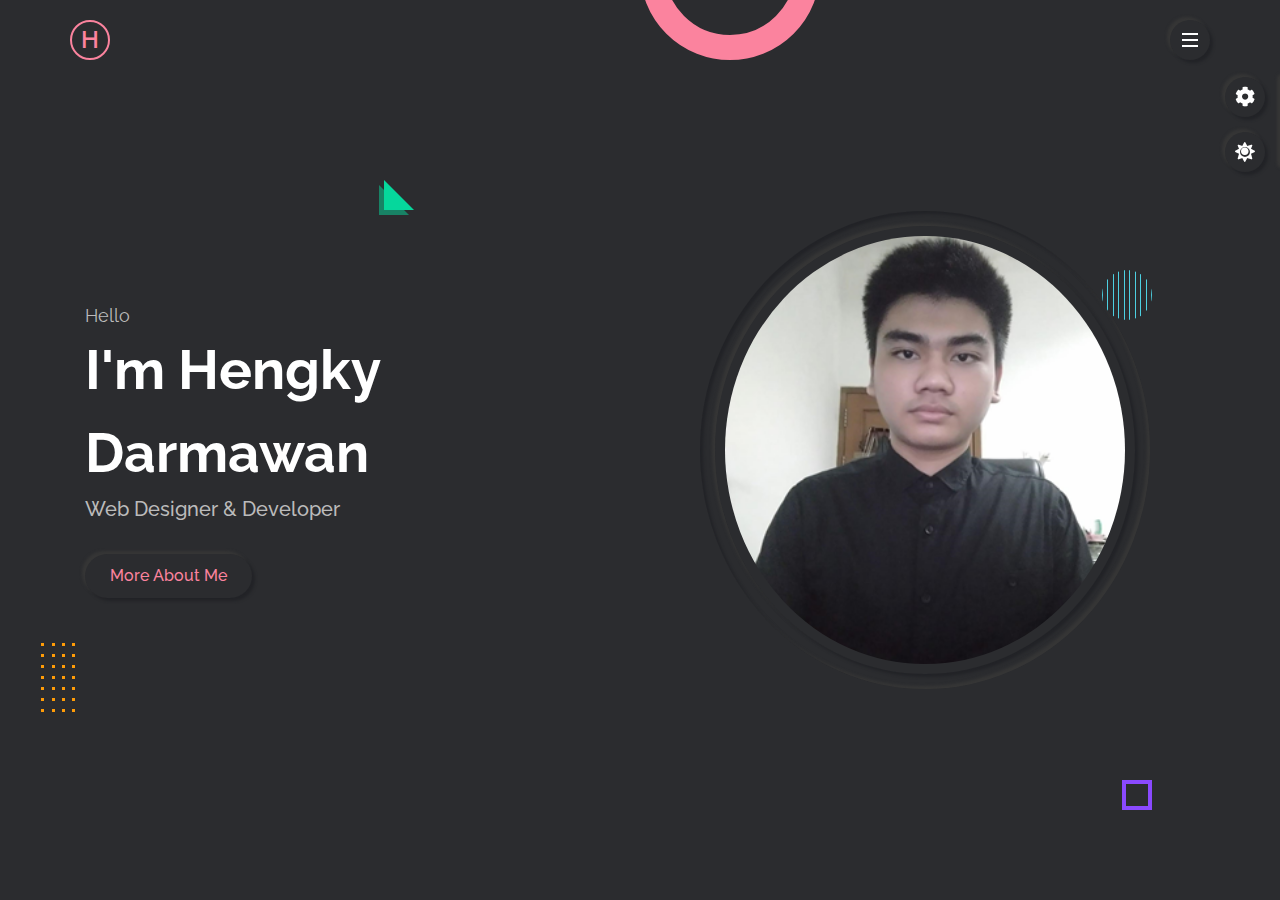
<file: index.html>
<!DOCTYPE html>
<html>
  <head>
    <meta charset="utf-8" />
    <title>My Profile</title>
    <meta name="viewport" content="width=device-width, initial-scale=1.0" />
    <!-- font awesome -->
    <link rel="stylesheet" type="text/css" href="css/font-awesome.css" />
    <!-- main css -->
    <link rel="stylesheet" type="text/css" href="css/style.css" />
    <link rel="stylesheet" type="text/css" href="css/responsive.css" />
    <!-- css warna desain default -->
    <link rel="stylesheet" type="text/css" href="css/background/warna1.css" />
    <!-- css ganti warna bacground -->
    <link
      rel="stylesheet"
      type="text/css"
      class="alternate-style"
      title="warna1"
      href="css/background/warna1.css"
    />
    <link
      rel="stylesheet"
      type="text/css"
      class="alternate-style"
      title="warna2"
      href="css/background/warna2.css"
      disabled
    />
    <link
      rel="stylesheet"
      type="text/css"
      class="alternate-style"
      title="warna3"
      href="css/background/warna3.css"
      disabled
    />
    <link
      rel="stylesheet"
      type="text/css"
      class="alternate-style"
      title="warna4"
      href="css/background/warna4.css"
      disabled
    />
    <link
      rel="stylesheet"
      type="text/css"
      class="alternate-style"
      title="warna5"
      href="css/background/warna5.css"
      disabled
    />
    <link rel="stylesheet" type="text/css" href="css/style-switcher.css" />
  </head>
  <body class="dark">
    <!-- loader -->
    <div class="preloader">
      <div class="box">
        <div></div>
        <div></div>
        <div></div>
      </div>
    </div>
    <!-- end loader -->

    <!-- header -->
    <header class="header">
      <div class="container">
        <div class="row justify-content-between">
          <div class="logo">
            <a href="index.html">H</a>
          </div>
          <div class="bar-btn outer-shadow hover-in-shadow">
            <span></span>
          </div>
        </div>
      </div>
    </header>
    <!-- end header -->

    <!-- nav menu -->
    <nav class="nav-menu">
      <div class="close-nav-menu outer-shadow hover-in-shadow">&times;</div>
      <div class="nav-menu-inner">
        <ul>
          <li>
            <a href="#home" class="link-item inner-shadow active">Home</a>
          </li>
          <li>
            <a href="#about" class="link-item outer-shadow hover-in-shadow"
              >About</a
            >
          </li>
          <li>
            <a href="#services" class="link-item outer-shadow hover-in-shadow"
              >Services</a
            >
          </li>
          <li>
            <a href="#portfolio" class="link-item outer-shadow hover-in-shadow"
              >Portfolio</a
            >
          </li>
          <li>
            <a href="#sertifikat" class="link-item outer-shadow hover-in-shadow"
              >Sertifikat</a
            >
          </li>
          <li>
            <a href="#contact" class="link-item outer-shadow hover-in-shadow"
              >Contact</a
            >
          </li>
        </ul>
      </div>
      <!-- copyright text -->
      <p class="copyright-text">&copy; Hengky Darmawan 2021</p>
    </nav>
    <div class="fade-out-effect"></div>
    <!-- end nav menu -->

    <!-- home section-->
    <section class="home-section section active" id="home">
      <!-- effect wrap -->
      <div class="effect-wrap">
        <div class="effect effect-1"></div>
        <div class="effect effect-2">
          <div></div>
          <div></div>
          <div></div>
          <div></div>
          <div></div>
          <div></div>
          <div></div>
          <div></div>
          <div></div>
          <div></div>
          <div></div>
          <div></div>
          <div></div>
          <div></div>
          <div></div>
          <div></div>
          <div></div>
          <div></div>
          <div></div>
          <div></div>
          <div></div>
          <div></div>
          <div></div>
          <div></div>
          <div></div>
          <div></div>
          <div></div>
          <div></div>
        </div>
        <div class="effect effect-3"></div>
        <div class="effect effect-4"></div>
        <div class="effect effect-5">
          <div></div>
          <div></div>
          <div></div>
          <div></div>
          <div></div>
          <div></div>
          <div></div>
          <div></div>
          <div></div>
          <div></div>
        </div>
      </div>
      <!-- end effect wrap -->
      <div class="container">
        <div class="row full-screen align-items-center">
          <div class="home-text">
            <p>Hello</p>
            <h2>I'm Hengky Darmawan</h2>
            <h1>Web Designer & Developer</h1>
            <a
              href="#about"
              class="link-item btn-1 outer-shadow hover-in-shadow"
              >More About Me</a
            >
          </div>
          <div class="home-img">
            <div class="img-box inner-shadow">
              <img
                src="img/hengky.png"
                class="outer-shadow"
                alt="profile-pic"
              />
            </div>
          </div>
        </div>
      </div>
    </section>
    <!-- end home section -->

    <!-- about section -->
    <section class="about-section section" id="about">
      <div class="container">
        <div class="row">
          <div class="section-title">
            <h2 data-heading="main info">About Me</h2>
          </div>
        </div>
        <div class="row">
          <div class="about-img">
            <div class="img-box inner-shadow">
              <img
                src="img/hengky.png"
                class="outer-shadow"
                alt="profile-pic"
              />
            </div>
            <!-- sosial media -->
            <div class="social-links">
              <a href="#" class="outer-shadow hover-in-shadow"
                ><i class="fab fa-facebook-f"></i
              ></a>
              <a href="#" class="outer-shadow hover-in-shadow"
                ><i class="fab fa-twitter"></i
              ></a>
              <a href="#" class="outer-shadow hover-in-shadow"
                ><i class="fab fa-instagram"></i
              ></a>
              <a href="www.linkedin.com/in/hengky-d-15b4801b3" class="outer-shadow hover-in-shadow"
                ><i class="fab fa-linkedin-in"></i
              ></a>
            </div>
            <!-- end my sosial media -->
          </div>
          <div class="about-info">
            <p>
              <span
                >Hello! Nama Saya Hengky Darmawan. Saya adalah seorang Web
                Design And Web Developer.</span
              >
              Saya seorang mahasiswa semester 6 dengan IPK 3.81, yang memiliki
              kemampuan yang baik dalam mendesign dan developer serta saya
              menguasai komputer dengan baik. saya pribadi yang mandiri, tekun,
              dan komunikatif.
            </p>
            <p>
              Saya suka hal - hal yang bersifat penemuan, investasi dan
              teknologi terbaru. saya belajar pemograman berawal dari dumet
              school dan lulus pada 2019. Saya yakin dapat bekerja dengan baik
              untuk perusahaan dan saya selalu belajar untuk memperbaharui
              kemampuan saya dalam bidang pekerjaan yang akan saya tekuni.
            </p>
            <a
              href="#portfolio"
              class="link-item btn-1 outer-shadow hover-in-shadow"
              >See Portfolio</a
            >
            <a
              href="#contact"
              class="link-item btn-1 outer-shadow hover-in-shadow"
              >Hire Me</a
            >
          </div>
        </div>
        <!-- about tabs -->
        <div class="row">
          <div class="about-tabs">
            <span class="tab-item outer-shadow active" data-target=".skills"
              >skills</span
            >
            <span class="tab-item" data-target=".experience"
              >Informal Education</span
            >
            <span class="tab-item" data-target=".education"
              >Formal Education</span
            >
          </div>
        </div>
        <!-- end about tabs -->
        <!-- skills -->
        <div class="row">
          <div class="skills tab-content active">
            <div class="row">
              <!-- skill item -->
              <div class="skill-item">
                <p>HTML</p>
              </div>
              <!-- end skill item -->
              <!-- skill item -->
              <div class="skill-item">
                <p>CSS</p>
              </div>
              <!-- end skill item -->
              <!-- skill item -->
              <div class="skill-item">
                <p>Bootstrap</p>
              </div>
              <!-- end skill item -->
              <!-- skill item -->
              <div class="skill-item">
                <p>JavaScript</p>
              </div>
              <!-- end skill item -->
              <!-- skill item -->
              <div class="skill-item">
                <p>JQuery</p>
              </div>
              <!-- end skill item -->
              <!-- skill item -->
              <div class="skill-item">
                <p>Figma</p>
              </div>
              <!-- end skill item -->
              <div class="skill-item">
                <p>PHP</p>
              </div>
              <!-- end skill item -->
              <!-- end skill item -->
              <div class="skill-item">
                <p>Mysql</p>
              </div>
              <!-- end skill item -->
            </div>
          </div>
        </div>
        <!-- end skills -->
        <!-- experience -->
        <div class="row">
          <div class="experience tab-content">
            <div class="row">
              <div class="timeline">
                <div class="row">
                  <!-- timeline item -->
                  <div class="timeline-item">
                    <div class="timeline-item-inner outer-shadow">
                      <i class="fas fa-laptop-code icon"></i>
                      <span>Juni, 2017 - 2019</span>
                      <h3>Full Stack Developer</h3>
                      <h4>Dumet School, Jakarta Barat</h4>
                    </div>
                  </div>
                  <!-- end timeline item -->
                  <!-- timeline item -->
                  <div class="timeline-item">
                    <div class="timeline-item-inner outer-shadow">
                      <i class="fas fa-laptop-code icon"></i>
                      <span>Oktober, 2019 - present</span>
                      <h3>Frontend Web Development</h3>
                      <h4>Progate, Online</h4>
                    </div>
                  </div>
                  <!-- end timeline item -->
                  <!-- timeline item -->
                  <div class="timeline-item">
                    <div class="timeline-item-inner outer-shadow">
                      <i class="fas fa-laptop-code icon"></i>
                      <span>September, 2020 - present</span>
                      <h3>Frontend Web Development</h3>
                      <h4>Skilvul, Online</h4>
                    </div>
                  </div>
                  <!-- end timeline item -->
                  <!-- timeline item -->
                  <div class="timeline-item">
                    <div class="timeline-item-inner outer-shadow">
                      <i class="fas fa-laptop-code icon"></i>
                      <span>8 November 2021 - 4 Desember 2021</span>
                      <h3>Basic Intensive English Program</h3>
                      <h4>LC, Bogor</h4>
                    </div>
                  </div>
                  <!-- end timeline item -->
                </div>
              </div>
            </div>
          </div>
        </div>
        <!-- end experience -->

        <!-- education -->
        <div class="row">
          <div class="education tab-content">
            <div class="row">
              <div class="timeline">
                <div class="row">
                  <!-- timeline item -->
                  <div class="timeline-item">
                    <div class="timeline-item-inner outer-shadow">
                      <i class="fas fa-graduation-cap icon"></i>
                      <span>Juni, 2019 - present</span>
                      <h3>S1</h3>
                      <h4>Universitas Dian Nusantara, Jakarta Barat</h4>
                    </div>
                  </div>
                  <!-- end timeline item -->
                  <!-- timeline item -->
                  <div class="timeline-item">
                    <div class="timeline-item-inner outer-shadow">
                      <i class="fas fa-graduation-cap icon"></i>
                      <span>2019</span>
                      <h3>Paket C</h3>
                      <h4>Jakarta Barat</h4>
                    </div>
                  </div>
                  <!-- end timeline item -->
                  <!-- timeline item -->
                  <div class="timeline-item">
                    <div class="timeline-item-inner outer-shadow">
                      <i class="fas fa-graduation-cap icon"></i>
                      <span>2014 - 2017</span>
                      <h3>SMP</h3>
                      <h4>SMP Kartika, Kalimantan Barat</h4>
                    </div>
                  </div>
                  <!-- end timeline item -->
                </div>
              </div>
            </div>
          </div>
        </div>
        <!-- end education -->
      </div>
    </section>
    <!-- end about section -->

    <!-- services section -->
    <section class="service-section section" id="services">
      <div class="container">
        <div class="row">
          <div class="section-title">
            <h2 data-heading="Services">What I Can Do?</h2>
          </div>
        </div>
        <div class="row">
          <!-- service item -->
          <div class="service-item">
            <div class="service-item-inner outer-shadow">
              <div class="icon inner-shadow">
                <i class="fas fa-mobile-alt"></i>
              </div>
              <h3>Responsive Design</h3>
            </div>
          </div>
          <!-- end serivice item -->
          <!-- service item -->
          <div class="service-item">
            <div class="service-item-inner outer-shadow">
              <div class="icon inner-shadow">
                <i class="fas fa-laptop-code"></i>
              </div>
              <h3>Web design</h3>
            </div>
          </div>
          <!-- end serivice item -->
          <!-- service item -->
          <div class="service-item">
            <div class="service-item-inner outer-shadow">
              <div class="icon inner-shadow">
                <i class="fab fa-figma"></i>
              </div>
              <h3>UI/UX</h3>
            </div>
          </div>
          <!-- end serivice item -->
          <!-- service item -->
          <div class="service-item">
            <div class="service-item-inner outer-shadow">
              <div class="icon inner-shadow">
                <i class="fas fa-code"></i>
              </div>
              <h3>clean code</h3>
            </div>
          </div>
          <!-- end serivice item -->
          <!-- service item -->
          <div class="service-item">
            <div class="service-item-inner outer-shadow">
              <div class="icon inner-shadow">
                <i class="fas fa-laptop-code"></i>
              </div>
              <h3>Frontend Web Development</h3>
            </div>
          </div>
          <!-- end serivice item -->
          <!-- service item -->
          <div class="service-item">
            <div class="service-item-inner outer-shadow">
              <div class="icon inner-shadow">
                <i class="fas fa-file-code"></i>
              </div>
              <h3>Backend Web Development</h3>
            </div>
          </div>
          <!-- end serivice item -->
        </div>
      </div>
    </section>
    <!-- end services section -->

    <!-- portfolio section-->
    <section class="portfolio-section section" id="portfolio">
      <div class="container">
        <div class="row">
          <div class="section-title">
            <h2 data-heading="portfolio">Latest Works</h2>
          </div>
        </div>
        <!-- portfolio filter -->
        <div class="row">
          <div class="portfolio-filter">
            <span class="filter-item outer-shadow active" data-target="all"
              >all</span
            >
            <span class="filter-item" data-target="web-application"
              >web application</span
            >
            <!-- <span class="filter-item" data-target="photoshop">photoshop</span> -->
            <!-- <span class="filter-item" data-target="mobile-app">mobile app</span> -->
            <!-- <span class="filter-item" data-target="e-commerce">e commerce</span> -->
            <span class="filter-item" data-target="figma">figma</span>
          </div>
        </div>
        <!-- end portfolio filter -->

        <!-- portofoilio items -->
        <div class="row portfolio-items">
          <!-- portfolio item -->
          <div class="portfolio-item" data-category="figma">
            <div class="portfolio-item-inner outer-shadow">
              <div class="portfolio-item-img">
                <img
                  src="img/portfolio/thumb/project-1.png"
                  alt="portfolio"
                  data-screenshots="img/portfolio/large/project-1/1.png,
							img/portfolio/large/project-1/2.png,
							img/portfolio/large/project-1/3.png,
							img/portfolio/large/project-1/4.png,
							img/portfolio/large/project-1/5.png"
                />
                <!-- view project -->
                <span class="view-project">view project</span>
              </div>
              <p class="portfolio-item-title">Apk MyMart</p>
              <!-- portfolio item details -->
              <div class="portfolio-item-details">
                <div class="row">
                  <div class="description">
                    <h3>Project Brief:</h3>
                    <p>Design Aplikasi MyMart</p>
                  </div>
                  <div class="info">
                    <h3>Project info</h3>
                    <ul>
                      <li>Date - <span>17 Desember 2022</span></li>
                      <li>Tools - <span>Figma, Photoshop</span></li>
                    </ul>
                  </div>
                </div>
              </div>
              <!-- end portfolio itemsdetai -->
            </div>
          </div>
          <!-- end portfolio item -->
          <!-- portfolio item -->
          <div class="portfolio-item" data-category="figma">
            <div class="portfolio-item-inner outer-shadow">
              <div class="portfolio-item-img">
                <img
                  src="img/portfolio/thumb/project-9.png"
                  alt="portfolio"
                  data-screenshots="img/portfolio/large/project-9/1.png,
							img/portfolio/large/project-9/2.png,
							img/portfolio/large/project-9/3.png,
							img/portfolio/large/project-9/4.png"
                />
                <!-- view project -->
                <span class="view-project">view project</span>
              </div>
              <p class="portfolio-item-title">Menu Design</p>
              <!-- portfolio item details -->
              <div class="portfolio-item-details">
                <div class="row">
                  <div class="description">
                    <h3>Project Brief:</h3>
                    <p>Design menu untuk pembukaan cabang baru SSAMPAK.</p>
                  </div>
                  <div class="info">
                    <h3>Project info</h3>
                    <ul>
                      <li>Date - <span>12 Desember 2021</span></li>
                      <li>Client - <span>SSAMPAK</span></li>
                      <li>Tools - <span>Figma</span></li>
                      <!-- <li>Play Store - <span><a href="#">myapp</a></span></li> -->
                    </ul>
                  </div>
                </div>
              </div>
              <!-- end portfolio itemsdetai -->
            </div>
          </div>
          <!-- end portfolio item -->
          <!-- portfolio item -->
          <div class="portfolio-item" data-category="figma">
            <div class="portfolio-item-inner outer-shadow">
              <div class="portfolio-item-img">
                <img
                  src="img/portfolio/thumb/project-10.png"
                  alt="portfolio"
                  data-screenshots="img/portfolio/large/project-10/1.png"
                />
                <!-- view project -->
                <span class="view-project">view project</span>
              </div>
              <p class="portfolio-item-title">Apk Pesan Makanan Design</p>
              <!-- portfolio item details -->
              <div class="portfolio-item-details">
                <div class="row">
                  <div class="description">
                    <h3>Project Brief:</h3>
                    <p>Design Aplikasi Pemesanan Makanan</p>
                  </div>
                  <div class="info">
                    <h3>Project info</h3>
                    <ul>
                      <li>Date - <span>2021</span></li>
                      <li>Tools - <span>Figma</span></li>
                    </ul>
                  </div>
                </div>
              </div>
              <!-- end portfolio itemsdetai -->
            </div>
          </div>
          <!-- end portfolio item -->
          <!-- portfolio item -->
          <div class="portfolio-item" data-category="figma">
            <div class="portfolio-item-inner outer-shadow">
              <div class="portfolio-item-img">
                <img
                  src="img/portfolio/thumb/project-11.png"
                  alt="portfolio"
                  data-screenshots="img/portfolio/large/project-11/1.png,
							img/portfolio/large/project-11/2.png,
							img/portfolio/large/project-11/3.png,
							img/portfolio/large/project-11/4.png,
							img/portfolio/large/project-11/5.png"
                />
                <!-- view project -->
                <span class="view-project">view project</span>
              </div>
              <p class="portfolio-item-title">Apk Belajar Design</p>
              <!-- portfolio item details -->
              <div class="portfolio-item-details">
                <div class="row">
                  <div class="description">
                    <h3>Project Brief:</h3>
                    <p>Design Aplikasi Pembelajaran Online</p>
                  </div>
                  <div class="info">
                    <h3>Project info</h3>
                    <ul>
                      <li>Date - <span>2021</span></li>
                      <li>Tools - <span>Figma</span></li>
                    </ul>
                  </div>
                </div>
              </div>
              <!-- end portfolio itemsdetai -->
            </div>
          </div>
          <!-- end portfolio item -->

          <!-- portfolio item -->
          <div class="portfolio-item" data-category="figma">
            <div class="portfolio-item-inner outer-shadow">
              <div class="portfolio-item-img">
                <img
                  src="img/portfolio/thumb/project-13.png"
                  alt="portfolio"
                  data-screenshots="img/portfolio/large/project-13/1.png,
							img/portfolio/large/project-13/2.png,
							img/portfolio/large/project-13/3.png,
							img/portfolio/large/project-13/4.png,
							img/portfolio/large/project-13/5.png,
							img/portfolio/large/project-13/6.png,
							img/portfolio/large/project-13/7.png"
                />
                <!-- view project -->
                <span class="view-project">view project</span>
              </div>
              <p class="portfolio-item-title">Apk Undira Design</p>
              <!-- portfolio item details -->
              <div class="portfolio-item-details">
                <div class="row">
                  <div class="description">
                    <h3>Project Brief:</h3>
                    <p>Mendesign Website Undira</p>
                  </div>
                  <div class="info">
                    <h3>Project info</h3>
                    <ul>
                      <li>Date - <span>2021</span></li>
                      <li>Tools - <span>Figma, Photoshop</span></li>
                    </ul>
                  </div>
                </div>
              </div>
              <!-- end portfolio itemsdetai -->
            </div>
          </div>
          <!-- end portfolio item -->
        </div>
        <!-- end portfolio items -->
      </div>
    </section>
    <!-- end portfolio section-->

    <!-- testimonial section -->
    <section class="testimonial-section section" id="sertifikat">
      <div class="container">
        <div class="row">
          <div class="section-title">
            <h2 data-heading="Sertifikat">My Sertifikat</h2>
          </div>
        </div>
        <div class="row">
          <div class="testi-box">
            <div class="testi-slider outer-shadow">
              <div class="testi-slider-container">
                <!-- testi item -->
                <div class="testi-item">
                  <i class="fas fa-quote-left left"></i>
                  <i class="fas fa-quote-right right"></i>
                  <img src="img/sertifikat/1.png" alt="sertifikat" />
                  <span>Dumet School</span>
                </div>
                <!-- end testi item -->
                <!-- testi item -->
                <div class="testi-item active">
                  <i class="fas fa-quote-left left"></i>
                  <i class="fas fa-quote-right right"></i>
                  <img src="img/sertifikat/2.png" alt="sertifikat" />
                  <span>Dumet School</span>
                </div>
                <!-- end testi item -->
                <!-- testi item -->
                <div class="testi-item active">
                  <i class="fas fa-quote-left left"></i>
                  <i class="fas fa-quote-right right"></i>
                  <img src="img/sertifikat/3.png" alt="sertifikat" />
                  <span>Progate</span>
                </div>
                <!-- end testi item -->
                <!-- testi item -->
                <div class="testi-item active">
                  <i class="fas fa-quote-left left"></i>
                  <i class="fas fa-quote-right right"></i>
                  <img src="img/sertifikat/4.png" alt="sertifikat" />
                  <span>Progate</span>
                </div>
                <!-- end testi item -->
              </div>
            </div>
            <div class="testi-slider-nav">
              <span class="prev outer-shadow hover-in-shadow"
                ><i class="fas fa-angle-left"></i
              ></span>
              <span class="next outer-shadow hover-in-shadow"
                ><i class="fas fa-angle-right"></i
              ></span>
            </div>
          </div>
        </div>
      </div>
    </section>
    <!-- end testimonial secti0n -->
    <!-- contact section -->
    <section class="contact-section section" id="contact">
      <div class="container">
        <div class="row">
          <div class="section-title">
            <h2 data-heading="contact">Get In Touch</h2>
          </div>
        </div>
        <div class="row">
          <!-- contact item -->
          <div class="contact-item">
            <div class="contact-item-inner outer-shadow">
              <i class="fab fa-whatsapp"></i>
              <span>Whatsapp</span>
              <p>082186629996</p>
            </div>
          </div>
          <!-- end contact item -->
          <!-- contact item -->
          <div class="contact-item">
            <div class="contact-item-inner outer-shadow">
              <i class="fas fa-envelope"></i>
              <span>Email</span>
              <p>hengkydarmawan66@gmail.com</p>
            </div>
          </div>
          <!-- end contact item -->
          <!-- contact item -->
          <div class="contact-item">
            <div class="contact-item-inner outer-shadow">
              <i class="fas fa-map-marker-alt"></i>
              <span>Address</span>
              <p>Jakarta Barat, Jembatan Besi V</p>
            </div>
          </div>
          <!-- end contact item -->
        </div>
        <div class="row">
          <div class="contact-form">
            <form>
              <div class="row">
                <div class="w-50">
                  <div class="input-group outer-shadow hover-in-shadow">
                    <input
                      type="text"
                      placeholder="Name"
                      class="input-control"
                    />
                  </div>
                  <div class="input-group outer-shadow hover-in-shadow">
                    <input
                      type="text"
                      placeholder="Email"
                      class="input-control"
                    />
                  </div>
                  <div class="input-group outer-shadow hover-in-shadow">
                    <input
                      type="text"
                      placeholder="Subject"
                      class="input-control"
                    />
                  </div>
                </div>
                <div class="w-50">
                  <div class="input-group outer-shadow hover-in-shadow">
                    <textarea
                      class="input-control"
                      placeholder="Message"
                    ></textarea>
                  </div>
                </div>
              </div>
              <div class="row">
                <div class="submit-btn">
                  <button
                    type="submit"
                    class="link-item btn-1 outer-shadow hover-in-shadow"
                  >
                    Send Message
                  </button>
                </div>
              </div>
            </form>
          </div>
        </div>
      </div>
    </section>
    <!-- end contact section -->
    <!-- portfolio popup -->
    <div class="pp portfolio-popup">
      <div class="pp-details">
        <div class="pp-details-inner">
          <div class="pp-title">
            <h2>personal portfolio</h2>
            <p>
              Category -
              <span class="pp-project-category">Web Application</span>
            </p>
          </div>
          <div class="pp-project-details">
            <div class="row">
              <div class="description">
                <h3>Project Brief:</h3>
                <p>
                  Lorem Ipsum is simply dummy text of the printing and
                  typesetting industry. Lorem Ipsum has been the industry's
                  standard dummy text ever since the 1500s, when an unknown
                  printer took a galley of type and scrambled it to make a type
                  specimen book.
                </p>
              </div>
              <div class="info">
                <h3>Project info</h3>
                <ul>
                  <li>Date - <span>2020</span></li>
                  <li>Client - <span>xyz</span></li>
                  <li>Tools - <span>html, css, javascript</span></li>
                  <li>
                    Web - <span><a href="#">www.domain.com</a></span>
                  </li>
                </ul>
              </div>
            </div>
          </div>
        </div>
      </div>

      <div class="separator"></div>

      <div class="pp-main">
        <div class="pp-main-inner">
          <div class="pp-project-details-btn outer-shadow hover-in-shadow">
            Project Details <i class="fas fa-plus"></i>
          </div>
          <div class="pp-close outer-shadow hover-in-shadow">&times;</div>
          <img
            src="img/portfolio/large/project-1/1.png"
            alt="img"
            class="pp-img outer-shadow"
          />
          <div class="pp-counter">1 of 6</div>
        </div>
        <div class="pp-loader">
          <div></div>
        </div>
        <!-- pp navigation -->
        <div class="pp-prev"><i class="fas fa-play"></i></div>
        <div class="pp-next"><i class="fas fa-play"></i></div>
      </div>
    </div>
    <!-- end portfolio popup -->

    <!-- pengaturan menu warna -->
    <div class="style-switcher outer-shadow">
      <div class="style-switcher-toggler s-icon outer-shadow hover-in-shadow">
        <i class="fas fa-cog fa-spin"></i>
      </div>
      <div class="day-night s-icon outer-shadow hover-in-shadow">
        <i class="fas"></i>
      </div>
      <h4>Theme Colors</h4>
      <div class="colors">
        <span class="warna1" onclick="setActiveStyle('warna1')"></span>
        <span class="warna2" onclick="setActiveStyle('warna2')"></span>
        <span class="warna3" onclick="setActiveStyle('warna3')"></span>
        <span class="warna4" onclick="setActiveStyle('warna4')"></span>
        <span class="warna5" onclick="setActiveStyle('warna5')"></span>
      </div>
    </div>
    <!-- end pengaturan menu warna -->
    <!-- main js -->
    <script type="text/javascript" src="js/script.js"></script>
    <script type="text/javascript" src="js/style-switcher.js"></script>
  </body>
</html>
</file>
<file: css/style.css>
/*----------
Fonts
------------*/
@import url('https://fonts.googleapis.com/css2?family=Pinyon+Script&family=Raleway:wght@400;500;600;700&display=swap');

/*--------------
Global Style
----------------*/
/*custom css variabel*/
:root{
	--bg-black-900: #000000;
	--bg-black-100: #dddddd;
	--bg-black-50: #eff0f4;
	--bg-opacity: rgba(255,255,255,0.5);
	--text-black-900: #000000;
	--text-black-700: #555555;
	--text-black-600: #666666;
	--text-black-300: #bbbbbb;
	--outer-shadow: 3px 3px 3px #d0d0d0, -3px -3px 3px #f8f8f8;
	--outer-shadow-0: 0 0 0 #d0d0d0, 0 0 0 #f8f8f8;
	--inner-shadow: inset 3px 3px 3px #d0d0d0, inset -3px -3px 3px #f8f8f8;
	--inner-shadow-0: inset 0 0 0 #d0d0d0, inset 0 0 0 #f8f8f8;
}
/*custom css body dark theme*/
body.dark{
	--bg-black-900: #ffffff;
	--bg-black-100: #353535;
	--bg-black-50: #2b2c2f;
	--bg-opacity: rgba(13,44,47,0.5);
	--text-black-900: #ffffff;
	--text-black-700: #ffffff;
	--text-black-600: #bbbbbb;
	--outer-shadow: 3px 3px 3px #222327, -3px -3px 3px #363636;
	--outer-shadow-0: 0 0 0 #222327, 0 0 0 #363636;
	--inner-shadow: inset 3px 3px 3px #222327, inset -3px -3px 3px #363636;
	--inner-shadow-0: inset 0 0 0 #222327, inset 0 0 0 #363636;
}
body{
	font-size: 16px;
	line-height: 1.5;
	overflow-x: hidden;
	background-color: var(--bg-black-50);
}
body.hidden-scrolling{
	overflow-y: hidden;
}
*:not(i){
	font-family: 'Raleway', sans-serif;
	font-weight: 400;
}
*{
	margin: 0;
	padding: 0;
	box-sizing: border-box;
	outline: none;
}
:before, :after{
	box-sizing: border-box;
}
a{
	text-decoration: none;
}
ul{
	list-style: none;
	margin: 0;
	padding: 0
}
img{
	vertical-align: middle;
	max-width: 100%;
}
.container{
	max-width: 1140px;
	margin: auto;
}
.row{
	display: flex;
	flex-wrap: wrap;
}
.justify-content-between{
	justify-content: space-between;
}
.outer-shadow{
	box-shadow: var(--outer-shadow);
}
.inner-shadow{
	box-shadow: var(--inner-shadow);
}
.hover-in-shadow{
	position: relative;
	z-index: 1;
}
.hover-in-shadow:hover{
	box-shadow: var(--outer-shadow-0);
}
.hover-in-shadow:after{
	content: '';
	position: absolute;
	left: 0;
	top: 0;
	width: 100%;
	height: 100%;
	transition: all 0.3s ease;
	z-index: -1;
}
.hover-in-shadow:hover:after{
	box-shadow: var(--inner-shadow);
}
.align-items-center{
	align-items: center;
}
.btn-1{
	padding: 10px 25px;
	font-size: 16px;
	font-weight: 500;
	color: var(--skin-color);
	background-color: transparent;
	line-height: 1.5;
	cursor: pointer;
	border-radius: 30px;
	transition: all 0.3s ease;
	display: inline-block;
	border: none;
}
.btn-1:after{
	border-radius: 30px;
}
.effect-wrap .effect{
	position: absolute;
	z-index: -1;
}
.effect-1{
	width: 30px;
	height: 30px;
	border: 4px solid #8a49ff;
	right: 10%;
	bottom: 10%;
	animation: spin 10s linear infinite;
}
.effect-2{
	left: 3%;
	bottom: 20%;
	width: 40px;
	display: flex;
	flex-wrap: wrap;
	justify-content: space-between;
	animation: topBounce 3s ease-in-out infinite;
}
.effect-2 div{
	height: 3px;
	width: 3px;
	background-color: #ff9c07;
	margin: 0 3px 8px;
}
.effect-3{
	height: 180px;
	width: 180px;
	border: 25px solid var(--skin-color);
	border-radius: 50%;
	left: 50%;
	top: -120px;
	animation: leftBounce 3s ease-in-out infinite
}
.effect-4{
	border-top: 30px solid transparent;
	border-left: 30px solid #06d79c;
	left: 30%;
	top: 20%;
	animation: spin 15s linear infinite
}
.effect-4:before{
	content: '';
	border-top: 30px solid transparent;
	border-left: 30px solid #06d79c;
	position: absolute;
	opacity: 0.5;
	left: -35px;
	top: -25px;
}
.effect-5{
	height: 50px;
	width: 50px;
	right: 10%;
	top: 30%;
	display: flex;
	justify-content: space-between;
	border-radius: 50%;
	overflow: hidden;
	animation: spin 10s linear infinite
}
.effect-5 div{
	width: 1px;
	background-color: #4dd0e1;
}
@keyframes spin{
	0%{
		transform: rotate(0deg);
	}
	100%{
		transform: rotate(360deg);
	}
}
@keyframes topBounce{
	0%,100%{
		transform: translateY(0);
	}
	50%{
		transform: translateY(25px);
	}
}
@keyframes leftBounce{
	0%,100%{
		transform: translateX(0);
	}
	50%{
		transform: translateX(25px);
	}
}
@keyframes fadeInTop{
	0%{
		opacity: 0;
		transform: translateY(-25px);
	}
	100%{
		opacity: 1;
		transform: translateY(0px);
	}
}
@keyframes fadeOut{
	0%{
		opacity: 1;
	}
	100%{
		opacity: 0;
	}
}
.section-title{
	padding: 0 15px;
	flex: 0 0 100%;
	max-width: 100%;
	text-align: center;
	margin-bottom: 60px;
}
.section-title h2{
	display: inline-block;	
	font-size: 30px;
	font-weight: 700;
	color: var(--text-black-900);
	text-transform: uppercase;
	margin: 0;
	/*border-bottom: 5px solid black;*/
}
.section-title h2:before{
	content: attr(data-heading);
	display: block;
	font-size: 16px;
	font-weight: 600;
	color: var(--skin-color);
}
.section.hide{
	display: none;
}
/*---------------
Loader
-----------------*/
.preloader{
	position: fixed;
	left: 0;
	top: 0;
	height: 100%;
	width: 100%;
	z-index: 1500;
	background-color: var(--bg-black-50);
	display: flex;
	align-items: center;
	justify-content: center;
}
.preloader.fade-out{
	opacity: 0;
	transition: all 0.6s ease;
}
.preloader .box{
	width: 65px;
	display: flex;
	flex-wrap: wrap;
	justify-content: space-between;
}
.preloader .box div{
	height: 15px;
	width: 15px;
	background-color: var(--skin-color);
	border-radius: 50%;
	animation: loaderAni 1s ease infinite;
}
.preloader .box div:nth-child(2){
	animation-delay: 0.1s;
}
.preloader .box div:nth-child(3){
	animation-delay: 0.2s;
}
@keyframes loaderAni{
	0%,100%{
		transform: translateY(0);
	}
	50%{
		transform: translateY(-30px);
	}
}
/*-----------
HEADER
-------------*/
.header{
	padding: 20px 15px;
	position: absolute;
	width: 100%;
	top: 0;
	left: 0;
	z-index: 99;
}
.header .logo a{
	display: inline-block;
	text-align: center;
	line-height: 36px;
	height: 40px;
	width: 40px;
	font-size: 24px;
	color: var(--skin-color);
	border-radius: 50%;
	border: 2px solid var(--skin-color);
	font-weight: 600;
	text-transform: uppercase;
}
.header .bar-btn{
	height: 40px;
	width: 40px;
	display: flex;
	align-items: center;
	cursor: pointer;
	border-radius: 50%;
	justify-content: center;
	transition: all 0.3s ease;
}
.header .bar-btn:after{
	border-radius: 50%;
}
.header .bar-btn span{
	display: block;
	height: 2px;
	width: 16px;
	background-color: var(--bg-black-900);
	position: relative;
}
.header .bar-btn span:before,
.header .bar-btn span:after{
	content: '';
	position: absolute;
	left: 0;
	width: 100%;
	height: 100%;
	background-color: var(--bg-black-900);
}
.header .bar-btn span:before{
	top: -6px;
}
.header .bar-btn span:after{
	top: 6px;
}

/*---------
Nav Menu
-----------*/
.nav-menu{
	position: fixed;
	background-color: var(--bg-black-50);
	padding:0 15px;
	left: 0;
	top: 0;
	width: 100%;
	height: 100%;
	z-index: -1;
	opacity: 0;
	visibility: hidden;
	overflow-y: auto;
}
.fade-out-effect{
	position: fixed;
	left: 0;
	top: 0;
	width: 100%;
	height: 100%;
	background-color: var(--bg-black-50);
	z-index: -1;
	visibility: hidden;
}
.fade-out-effect.active{
	visibility: visible;
	z-index: 1000;
	animation: fadeOut 0.3s ease-in;
}
.nav-menu.open{
	visibility: visible;
	opacity: 1;
	z-index: 999;
	transition: all 0.3s ease-in;
}
.nav-menu .close-nav-menu{
	height: 40px;
	width: 40px;
	display: block;
	font-size: 35px;
	line-height: 35px;
	border-radius: 50%;
	position: absolute;
	right: 15px;
	top: 15px;
	cursor: pointer;
	text-align: center;
	color: var(--text-black-600);	
	transition: all 0.3s ease;
}
.nav-menu .close-nav-menu:after{
	border-radius: 50%;
}
.nav-menu-inner{
	min-height: 100vh;
	display: flex;
	align-items: center;
	justify-content: center;
}
.nav-menu ul{
	padding: 15px
}
.nav-menu ul li{
	display: block;
	margin-bottom: 20px;
	text-align: center;

}
.nav-menu ul li:last-child{
	margin-bottom: 0;
}
.nav-menu ul li a{
	display: inline-block;
	font-size: 28px;
	font-weight: 600;
	color: var(--text-black-600);
	padding: 5px 30px;
	text-transform: capitalize;
	border-radius: 30px;
	transition: all 0.3s ease;
}
.nav-menu ul li a.active{
	color: var(--skin-color);
}
.nav-menu ul li a:after{
	border-radius: 30px;
}
.nav-menu .copyright-text{
	position: absolute;
	top: 50%;
	font-size: 15px;
	color: var(--text-black-600);
	transform: translateY(-50%) rotate(-90deg);
	left: -60px;
}

/*---------------
HOME SECTION
-----------------*/
.home-section{
	position: relative;
}
.home-section .full-screen{
	padding: 50px 0;
	min-height: 100vh;
}
.home-section .home-text, .home-section .home-img{
	flex: 0 0 50%;
	max-width: 50%;
	padding: 0 15px;
}
.home-section .home-text p{
	color: var(--text-black-300);
	font-size: 18px;
	text-transform: capitalize;
	margin: 0;
}
.home-section .home-text h2{
	font-size: 55px;
	font-weight: 700;
	color: var(--text-black-900);
	margin: 0;
}
.home-section .home-text h1{
	font-size: 20px;
	font-weight: 500;
	color: var(--text-black-600);
	text-transform: capitalize;
	margin: 0;
}
.home-section .home-text .btn-1{
	margin-top: 30px;
}
.home-section .home-img .img-box{
	max-width: 450px;
	display: block;
	margin: auto;
	border-radius: 50%;
	padding: 15px;
}
.home-section .home-img .img-box img{
	width: 100%;
	border-radius: 50%;
	border: 10px solid transparent;
}

/*-------------
ABOUT SECTION
---------------*/
.about-section{
	padding: 80px 0 0;
	min-height: 100vh;
}
.about-section .about-img{
	flex: 0 0 40%;
	max-width: 40%;
	padding: 0 15px;
}
.about-section .about-img .img-box{
	padding: 15px;
	border-radius: 5px;
}
.about-section .about-img .img-box img{
	width: 100%;
	border: 10px solid transparent;
	border-radius: 5px;
}
.about-section .about-img .social-links{
	margin-top: 20px;
	text-align: center;
}
.about-section .about-img .social-links a{
	display: inline-block;
	height: 40px;
	width: 40px;
	font-size: 16px;
	text-align: center;
	color: var(--text-black-600);
	margin: 0 4px;
	border-radius: 50%;
	transition: all 0.3s ease;
}
.about-section .about-img .social-links a i{
	line-height: 40px;
}
.about-section .about-img .social-links a:after{
	border-radius: 50%;
}
.about-section .about-img .social-links a:hover{
	color: var(--skin-color);
}
.about-section .about-info{
	flex: 0 0 60%;
	max-width: 60%;
	padding: 0 15px;
}
.about-section .about-info p{
	font-size: 16px;
	line-height: 26px;
	margin-bottom: 15px;
	color: var(--text-black-600);
}
.about-section .about-info span{
	font-weight: 600;
}
.about-section .about-info .btn-1{
	margin: 30px;
}
.about-section .about-tabs{
	padding: 60px 15px 50px;
	flex: 0 0 100%;
	max-width: 100%;
	text-align: center;
}
.about-section .about-tabs .tab-item{
	display: inline-block;
	margin: 0 5px 10px;
	cursor: pointer;
	padding: 5px 10px;
	border-radius: 30px;
	transition: all 0.3s ease;
	font-size: 16px;
	color: var(--text-black-600);
	font-weight: 500;
	text-transform: capitalize;
}
.about-section .about-tabs .tab-item:hover:not(.active){
	opacity: 0.6;
}
.about-section .about-tabs .tab-item.active{
	color: var(--skin-color);
}
.about-section .tab-content{
	flex: 0 0 100%;
	max-width: 100%;
	display: none;
}
.about-section .tab-content.active{
	display: block;
	animation: fadeInTop 0.5s ease;
}
.about-section .skills{
	padding: 0 0 40px;
}
.about-section .skills .skill-item{
	flex: 0 0 50%;
	max-width: 50%;
	padding: 0 15px;
	margin-bottom: 40px;
}
.about-section .skills .skill-item p{
	font-size: 16px;
	color: var(--text-black-600);
	text-transform: capitalize;
	margin: 0 0 10px;
}
.about-section .skills .skill-item .progress{
	height: 20px;
	border-radius: 10px;
	position: relative;
}
.about-section .skills .skill-item .progress-bar{
	background-color: var(--text-black-600);
	height: 6px;
	left: 7px;
	top: 7px;
	position: absolute;
	border-radius: 10px;
}
.about-section .skills .skill-item .progress-bar span{
	position: absolute;
	right: 0;
	top: 0;
	font-size: 16px;
	font-weight: 500;
	color: var(--text-black-600);
	margin-top: -40px;
}
.about-section .education,
.about-section .experience{
	padding-bottom: 80px;
}
.about-section .timeline{
	flex: 0 0 100%;
	max-width: 100%;
	position: relative;
}
.about-section .timeline:before{
	content: '';
	width: 1px;
	height: 100%;
	left: 50%;
	top: 0;
	background-color: var(--bg-black-100);
	position: absolute;
}
.about-section .timeline .timeline-item{
	flex: 0 0 100%;
	max-width: 100%;
	padding: 0 15px;
}
.about-section .timeline .timeline-item:nth-child(odd){
	padding-right: calc(50% + 50px);
	text-align: right;
}
.about-section .timeline .timeline-item:nth-child(even){
	padding-left: calc(50% + 50px);
}
.about-section .timeline .timeline-item-inner{
	padding: 30px;
	border-radius: 5px;
	position: relative;
}
.about-section .timeline .timeline-item-inner:before{
	content: '';
	position: absolute;
	width: 30px;
	height: 1px;
	background-color: var(--skin-color);
	top: 37px;
	z-index: -1;
}
.about-section .timeline .timeline-item:nth-child(odd) .timeline-item-inner:before{
	right: -30px;
}
.about-section .timeline .timeline-item:nth-child(even) .timeline-item-inner:before{
	left: -30px;
}
.about-section .timeline .timeline-item-inner .icon{
	height: 40px;
	width: 40px;
	background-color: var(--bg-black-50);
	text-align: center;
	border: 1px solid var(--bg-black-100);
	line-height: 40px;
	border-radius: 50%;
	font-size: 16px;
	color: var(--skin-color);
	position: absolute;
	top: 18px;
}
.about-section .timeline .timeline-item:nth-child(odd) .icon{
	right: -70px;
}
.about-section .timeline .timeline-item:nth-child(even) .icon{
	left: -70px;
}
.about-section .timeline .timeline-item-inner span{
	font-weight: 500;
	color: var(--skin-color);
	display: block;
	margin: 0 0 10px;
	text-transform: capitalize;
}
.about-section .timeline .timeline-item-inner h3{
	font-size: 20px;
	color: var(--text-black-700);
	font-weight: 600;
	margin: 0 0 5px;
	text-transform: capitalize;
}
.about-section .timeline .timeline-item-inner h4{
	font-size: 16px;
	font-style: italic;
	color: var(--text-black-600);
	margin: 0;
}
.about-section .timeline .timeline-item-inner p{
	font-size: 16px;
	color: var(--text-black-600);
	line-height: 26px;
	margin: 15px 0 0;
}

/*------------------
Service Section
--------------------*/
.service-section{
	padding: 80px 0 80px;
	min-height: 100vh;
}
.service-section .service-item{
	flex: 0 0 33.33%;
	max-width: 33.33%;
	padding: 15px;
	display: flex;
	flex-wrap: wrap;
}
.service-section .service-item-inner{
	padding: 50px 15px;
	border-radius: 5px;
	text-align: center;
	width: 100%;
}
.service-section .service-item-inner .icon{
	height: 60px;
	width: 60px;
	text-align: center;
	border-radius: 50%;
	transition: all 0.3s ease;
	display: block;
	margin: 0 auto 30px;
	position: relative;
	color: var(--text-black-600);
}
.service-section .service-item-inner .icon:after{
	content: '';
	position: absolute;
	left: 0;
	top: 0;
	width: 100%;
	height: 100%;
	border-radius: 50%;
	transition: all 0.3s ease;
}
.service-section .service-item-inner:hover .icon{
	box-shadow: var(--inner-shadow-0);
}
.service-section .service-item-inner:hover .icon:after{
	box-shadow: var(--outer-shadow);
}
.service-section .service-item-inner .icon i{
	font-size: 25px;
	line-height: 60px;
	transition: all 0.3s ease;
}
.service-section .service-item-inner:hover .icon i{
	color: var(--skin-color);
}
.service-section .service-item-inner h3{
	font-size: 20px;
	font-weight: 600;
	color: var(--text-black-700);
	margin: 0 0 10px;
	text-transform: capitalize;
}
.service-section .service-item-inner p{
	font-size: 16px;
	color: var(--text-black-600);
	margin: 0;
	line-height: 26px;
}

/*-------------------
portfolio section
---------------------*/
.portfolio-section{
	width: 80px 0 80px;
	min-height: 100vh;
}
.portfolio-section .section-title{
	margin-top: 10vh;
	margin-bottom: 40px;
}
.portfolio-section .portfolio-filter{
	padding: 0 15px;
	flex: 0 0 100%;
	max-width: 100%;
	text-align: center;
	margin-bottom: 20px;
}
.portfolio-section .filter-item{
	display: inline-block;
	margin: 0 5px 10px;
	padding: 5px 10px;
	border-radius: 30px;
	cursor: pointer;
	font-weight: 500;
	color: var(--text-black-600);
	text-transform: capitalize;
	font-size: 16px;
	transition: all 0.3s ease;
}
.portfolio-section .filter-item:hover:not(.active){
	opacity: 0.6;
}
.portfolio-section .filter-item.active{
	color: var(--skin-color);
}
.portfolio-section .portfolio-item{
	flex: 0 0 33.33%;
	max-width: 33.33%;
	padding: 15px;
	display: flex;
	flex-wrap: wrap;
}
.portfolio-section .portfolio-item.hide{
	display: none;
}
.portfolio-section .portfolio-item.show{
	display: block;
	animation: fadeInTop 0.5s ease;
}
.portfolio-section .portfolio-item-inner{
	padding: 15px;
	border-radius: 5px;
	cursor: pointer;
	width: 100%;
}
.portfolio-section .portfolio-item-img img{
	border-radius: 5px;
	width: 500px;
	height: 25vh;
	transition: all 0.3s ease;
}
.portfolio-section .portfolio-item-inner:hover .portfolio-item-img img{
	transform: translateY(-25px);
}
.portfolio-section .portfolio-item-img{
	position: relative;
}
.portfolio-section .portfolio-item-img .view-project{
	text-transform: capitalize;
	font-size: 16px;
	font-weight: 500;
	color: var(--skin-color);
	transition: all 0.3s ease;
	position: absolute;
	left: 0;
	bottom: -4px;
	transform: translateY(-5px);
	z-index: -1;
	opacity: 0;
}
.portfolio-section .portfolio-item-inner:hover .view-project{
	transform: translateY(0px);
	opacity: 1;
}
.portfolio-section .portfolio-item-details{
	display: none;
}
.portfolio-section .portfolio-item-inner p{
	font-size: 16px;
	margin: 10px 0 0;
	color: var(--text-black-600);
	text-transform: capitalize;
}

/*--------------------
portfolio pop up
----------------------*/
.portfolio-popup{
	background-color: var(--bg-black-50);
	position: fixed;
	left: 0;
	top: 0;
	width: 100%;
	height: 100%;
	z-index: 1000;
	overflow-y: scroll;
	opacity: 0;
	visibility: hidden;
	transition: all 0.3s ease;
}
.portfolio-popup.open{
	visibility: visible;
	opacity: 1;
}
.portfolio-popup .pp-loader{
	position: fixed;
	left: 0;
	top: 0;
	height: 100%;
	width: 100%;
	z-index: 1005;
	background-color: var(--bg-opacity);
	display: flex;
	align-items: center;
	justify-content: center;
	visibility: hidden;
	opacity: 0;
}
.portfolio-popup .pp-loader.active{
	visibility: visible;
	opacity: 1;
}
.portfolio-popup .pp-loader div{
	height: 40px;
	width: 40px;
	border: 3px solid var(--skin-color);
	border-radius: 50%;
	border-right: 3px solid transparent;
	animation: spin 2s linear infinite;
}
.portfolio-popup .pp-details{
	max-width: 1350px;
	width: calc(85% + 30px);
	margin: auto;
	max-height: 0;
	overflow: hidden;
	opacity: 0;
	transition: all 0.5s ease;
}
.portfolio-popup .pp-details.active{
	opacity: 1;
}
.portfolio-popup .pp-details-inner{
	padding: 30px 0;
}
.portfolio-popup .pp-title{
	padding: 0 15px;
}
.portfolio-popup .pp-title h2{
	font-size: 28px;
	color: var(--text-black-900);
	text-transform: capitalize;
	font-weight: 600;
	margin: 0 0 5px;
}
.portfolio-popup .pp-title p{
	font-size: 14px;
	font-weight: 600;
	color: var(--text-black-600);
	margin: 0 0 15px;
	border-bottom: 1px solid var(--bg-black-100);
	padding-bottom: 10px;
}
.portfolio-popup .pp-title p span{
	font-weight: 400;
	text-transform: capitalize;
}
.portfolio-popup .pp-project-details h3{
	font-size: 20px;
	font-weight: 600;
	color: var(--text-black-700);
	margin: 0 0 15px;
	text-transform: capitalize;
}
.portfolio-popup .description{
	flex: 0 0 65%;
	max-width: 65%;
	padding: 0 15px;
}
.portfolio-popup .description p{
	font-size: 16px;
	color: var(--text-black-600);
	line-height: 26px;
	margin: 0;
}
.portfolio-popup .info{
	flex: 0 0 35%;
	max-width: 35%;
	padding: 0 15px;
}
.portfolio-popup .info ul li{
	display: block;
	margin-bottom: 10px;
	font-weight: 600;
	color: var(--text-black-600);
	font-size: 16px;
}
.portfolio-popup .info ul li span{
	font-weight: 400;
}
.portfolio-popup .info ul li a{
	color: var(--skin-color);
}
.portfolio-popup .info ul li:last-child{
	margin-bottom: 0;
}
.portfolio-popup .separator{
	height: 1px;
	width: 100%;
	display: block;
	background-color: var(--bg-black-100);
}
.portfolio-popup .pp-img{
	max-width: 100%;
	width: auto;
	height: auto;
	padding: 10px;
	border-radius: 5px;
}
.portfolio-popup .pp-main{
	min-height: 100vh;
	max-width: 100%;
	width: 85%;
	margin: auto;
	display: flex;
	align-items: center;
	justify-content: center;
}
.portfolio-popup .pp-main-inner{
	padding: 70px 0 50px;
	position: relative;
}
.portfolio-popup .pp-project-details-btn{
	position: absolute;
	left: 0;
	border-radius: 30px;
	font-size: 16px;
	font-weight: 500;
	color: var(--skin-color);
	top: 15px;
	cursor: pointer;
	padding: 0 15px;
	height: 40px;
	line-height: 40px;
	transition: all 0.3s ease;
}
.portfolio-popup .pp-project-details-btn i{
	margin-left: 4px;
}
.portfolio-popup .pp-project-details-btn:after{
	border-radius: 30px;
}
.portfolio-popup .pp-close{
	position: absolute;
	right: 0;
	border-radius: 50%;
	height: 40px;
	width: 40px;
	top: 15px;
	text-align: center;
	line-height: 35px;
	font-size: 35px;
	color: var(--text-black-600);
	cursor: pointer;
	transition: all 0.3s ease;
}
.portfolio-popup .pp-close:after{
	border-radius: 50%;
}
.portfolio-popup .pp-counter{
	position: absolute;
	right: 0;
	height: 40px;
	line-height: 40px;
	bottom: 5px;
	font-size: 16px;
	color: var(--text-black-600);
}
.portfolio-popup .pp-prev,
.portfolio-popup .pp-next{
	position: fixed;
	top: 50%;
	height: 40px;
	width: 40px;
	text-align: center;
	font-size: 20px;
	cursor: pointer;
	z-index: 1010;
	color: var(--text-black-900);
	transition: all 0.3s ease;
	opacity: 0.5;
}
.portfolio-popup .pp-prev:hover,
.portfolio-popup .pp-next:hover{
	opacity: 1;
}
.portfolio-popup .pp-prev i,
.portfolio-popup .pp-next i{
	line-height: 40px;
}
.portfolio-popup .pp-prev i{
	transform: rotate(180deg);
}
.portfolio-popup .pp-prev{
	left: 15px;
}
.portfolio-popup .pp-next{
	right: 15px;
}

/*---------------------
testimonial section
-----------------------*/
.testimonial-section{
	padding: 80px 0 80px;
	height: 100vh;
}
.testimonial-section .testi-box{
	width: 100%;
	max-width: 600px;
	margin: auto;
	padding: 0 15px;
}
.testimonial-section .testi-slider{
	border-radius: 5px;
	overflow: hidden;
}
.testimonial-section .testi-slider-container{
	display: flex;
	transition: margin 1s ease;
	align-items: center;
}
.testimonial-section .testi-item{
	padding: 30px;
	text-align: center;
	position: relative;
}
.testimonial-section .testi-item i{
	position: absolute;
	font-size: 30px;
	color: var(--text-black-600);
	opacity: 0.1;
}
.testimonial-section .testi-item i.left{
	left: 5px;
	top: 5px;
}
.testimonial-section .testi-item i.right{
	right: 5px;
	bottom: 5px;
}
.testimonial-section .testi-item p{
	font-size: 16px;
	line-height: 26px;
	color: var(--text-black-600);
	margin: 0 0 30px;
}
.testimonial-section .testi-item img{
	max-width: 550px;
	display: inline-block;
	width: 100%;
	max-height: 416px;
}
.testimonial-section .testi-item span{
	display: block;
	margin: 10px 0 0;
	font-weight: 600;
	font-size: 16px;
	color: var(--text-black-700);
	text-transform: capitalize;
}
.testimonial-section .testi-slider-nav{
	margin-top: 30px;
	text-align: center;
}
.testimonial-section .testi-slider-nav span{
	height: 40px;
	width: 40px;
	color: var(--skin-color);
	display: inline-block;
	font-size: 20px;
	cursor: pointer;
	transition: all 0.3s ease;
	border-radius: 50%;
	margin: 0 4px;
}
.testimonial-section .testi-slider-nav span:after{
	border-radius: 50%;
}
.testimonial-section .testi-slider-nav span i{
	line-height: 40px;
}

/*======================
contact section
========================*/
.contact-section{
	padding: 80px 0 80px;
	min-height: 100vh;
}
.contact-section .contact-item{
	flex: 0 0 33.33%;
	max-width: 33.33%;
	padding: 15px;
	display: flex;
}
.contact-section .contact-item-inner{
	padding: 30px 15px;
	text-align: center;
	border-radius: 5px;
	width: 100%;
}
.contact-section .contact-item-inner i{
	font-size: 25px;
	color: var(--skin-color);
}
.contact-section .contact-item-inner span{
	display: block;
	font-size: 16px;
	font-weight: 600;
	color: var(--text-black-700);
	margin: 15px 0 10px;
	text-transform: capitalize;
}
.contact-section .contact-item-inner p{
	font-size: 16px;
	color: var(--text-black-600);
	line-height: 26px;
	margin: 0;
	word-break: break-word;
}
.contact-section .contact-form{
	flex: 0 0 100%;
	max-width: 100%;
	margin-top: 50px;
}
.contact-section .w-50{
	padding: 0 15px;
	flex: 0 0 50%;
	max-width: 50%;
}
.contact-section .input-group{
	margin: 0 0 25px;
	transition: all 0.3s ease;
	border-radius: 30px;	
}
.contact-section .input-group:after{
	border-radius: 30px;
}
.contact-section .input-group .input-control{
	height: 45px;
	display: block;
	width: 100%;
	border-radius: 30px;
	border: none;
	background-color: transparent;
	font-size: 16px;
	padding: 0 15px;
	color: var(--text-black-700);
}
.contact-section .input-group textarea.input-control{
	height: 184px;
	padding-top: 15px;
	resize: none;
}
.contact-section .submit-btn{
	flex: 0 0 100%;
	max-width: 100%;
	text-align: right;
	padding: 0 15px;
}
</file>
<file: css/responsive.css>
@media(max-width: 991px){
	.portfolio-section .portfolio-item,
	.service-section .service-item{
		flex: 0 0 50%;
		max-width: 50%;
	}
}

@media(max-width: 767px){
	.contact-section .w-50,
	.contact-section .contact-item,
	.portfolio-popup .description,
	.portfolio-popup .info,
	.portfolio-section .portfolio-item,
	.service-section .service-item,
	.about-section .skills .skill-item,
	.about-section .about-info,
	.about-section .about-img,
	.home-section .home-text,
	.home-section .home-img{
		flex: 0 0 100%;
		max-width: 100%;
	}
	.home-section .home-text{
		order: 2;
	}
	.contact-section .submit-btn,
	.home-section .home-text{
		text-align: center;
	}
	.home-section .fullscreen{
		padding: 100px 0;
	}
	.home-section .home-img .img-box{
		margin-bottom: 40px;
		max-width: 350px;
	}
	.effect-3{
		margin-left: -60px;
	}
	.effect-4{
		left: 15%;
	}
	.effect-5{
		right: 4%;
	}
	.about-section .about-img{
		padding-bottom: 30px;
	}
	.about-section .timeline .timeline-item:nth-child(odd){
		padding-right: 15px;
		text-align: left;
		padding-left: 75px;
	}
	.about-section .timeline .timeline-item:nth-child(even){
		padding-left: 75px;
	}
	.about-section .timeline:before{
		left: 35px;
	}
	.about-section .timeline .timeline-item:nth-child(odd) .icon{
		right: auto;
		left: -60px;
	}
	.about-section .timeline .timeline-item:nth-child(even) .icon{
		left: -60px;
	}
	.about-section .timeline .timeline-item{
		margin-bottom: 40px;
	}
	.about-section .timeline .timeline-item:last-child{
		margin-bottom: 0;
	}
	.about-section .timeline .timeline-item:nth-child(odd) .timeline-item-inner:before{
		left: -30px;
		right: auto;
	}
}

@media(max-width: 574px){
	.home-section .home-img .img-box{
		max-width: 260px;
	}
	.home-section .home-text h2{
		font-size: 40px;
	}
}
</file>
<file: css/background/warna1.css>
:root{
	--skin-color:#fb839e;
	/*--skin-color:#83c8fb;*/
	/*#35e865*/
	/*--skin-color:#4de342;*/
}
</file>
<file: css/background/warna2.css>
:root{
	--skin-color:#ec9412;
}
</file>
<file: css/background/warna3.css>
:root{
	--skin-color:#1fc586;
}
</file>
<file: css/background/warna4.css>
:root{
	--skin-color:#2eb1ed;
}
</file>
<file: css/background/warna5.css>
:root{
	--skin-color:#cc3a3b;
}
</file>
<file: css/style-switcher.css>
.style-switcher{
	position: fixed;
	right: 0;
	top: 77px;
	padding: 15px;
	width: 200px;
	z-index: 101;
	border-radius: 5px;
	transition: all 0.3s ease;
	transform: translateX(100%);
}
.style-switcher.open{
	transform: translateX(-15px);
}
.style-switcher .s-icon{
	position: absolute;
	height: 40px;
	width: 40px;
	text-align: center;
	font-size: 20px;
	color: var(--text-black-900);
	right: 100%;
	margin-right: 15px;
	cursor: pointer;
	transition: all 0.3s ease;
	border-radius: 50%;
}
.style-switcher .s-icon i{
	line-height: 40px;
}
.style-switcher .s-icon:after{
	border-radius: 50%;
}
.style-switcher .style-switcher-toggler{
	top: 0;
}
.style-switcher .day-night{
	top: 55px;
}
.style-switcher h4{
	margin: 0 0 10px;
	color: var(--text-black-700);
	font-style: 16px;
	font-weight: 600;
	text-transform: capitalize;
}
.style-switcher .colors{
	display: flex;
	flex-wrap: wrap;
	justify-content: space-between;
}
.style-switcher .colors span{
	display: inline-block;
	height: 30px;
	width: 30px;
	border-radius: 50%;
	cursor: pointer;
}
.style-switcher .warna1{
	background-color: #fb839e;
}
.style-switcher .warna2{
	background-color: #ec9412;
}
.style-switcher .warna3{
	background-color: #1fc586;
}
.style-switcher .warna4{
	background-color: #2eb1ed;
}
.style-switcher .warna5{
	background-color: #cc3a3b;
}
</file>
